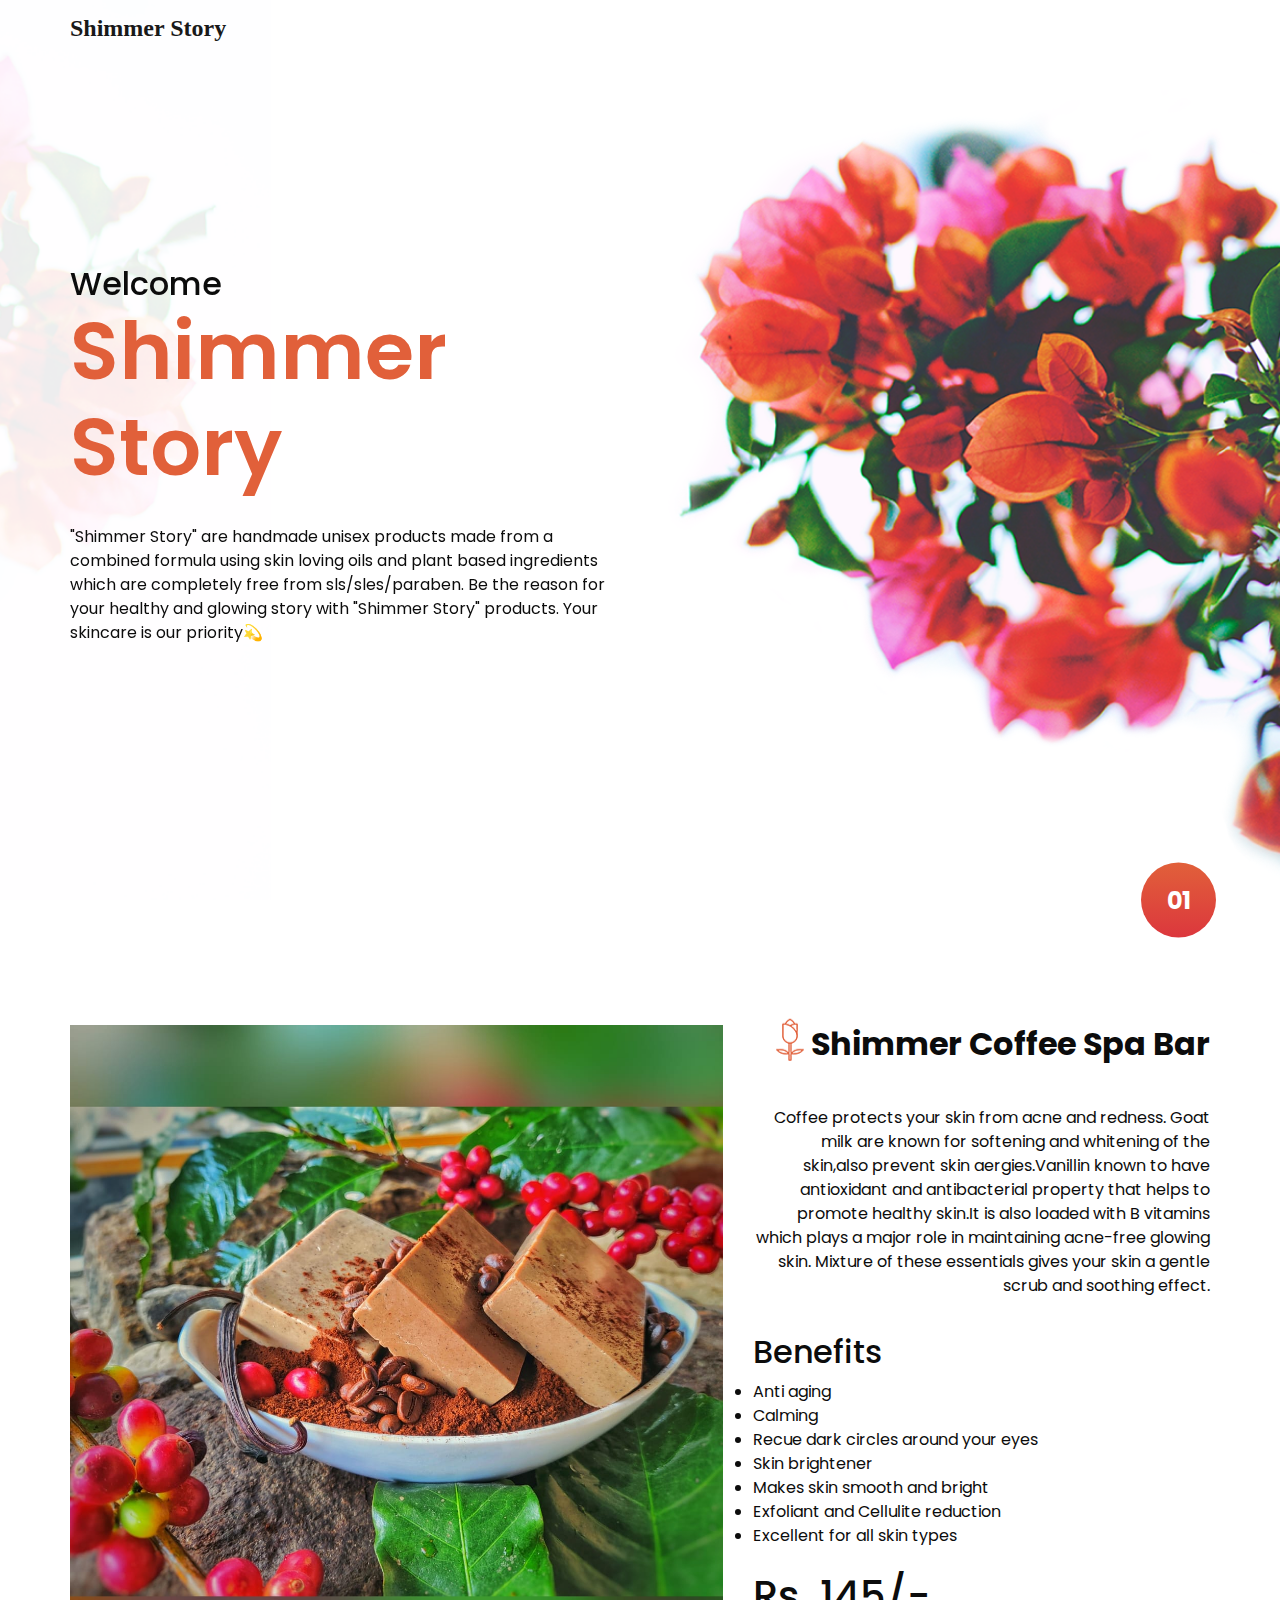
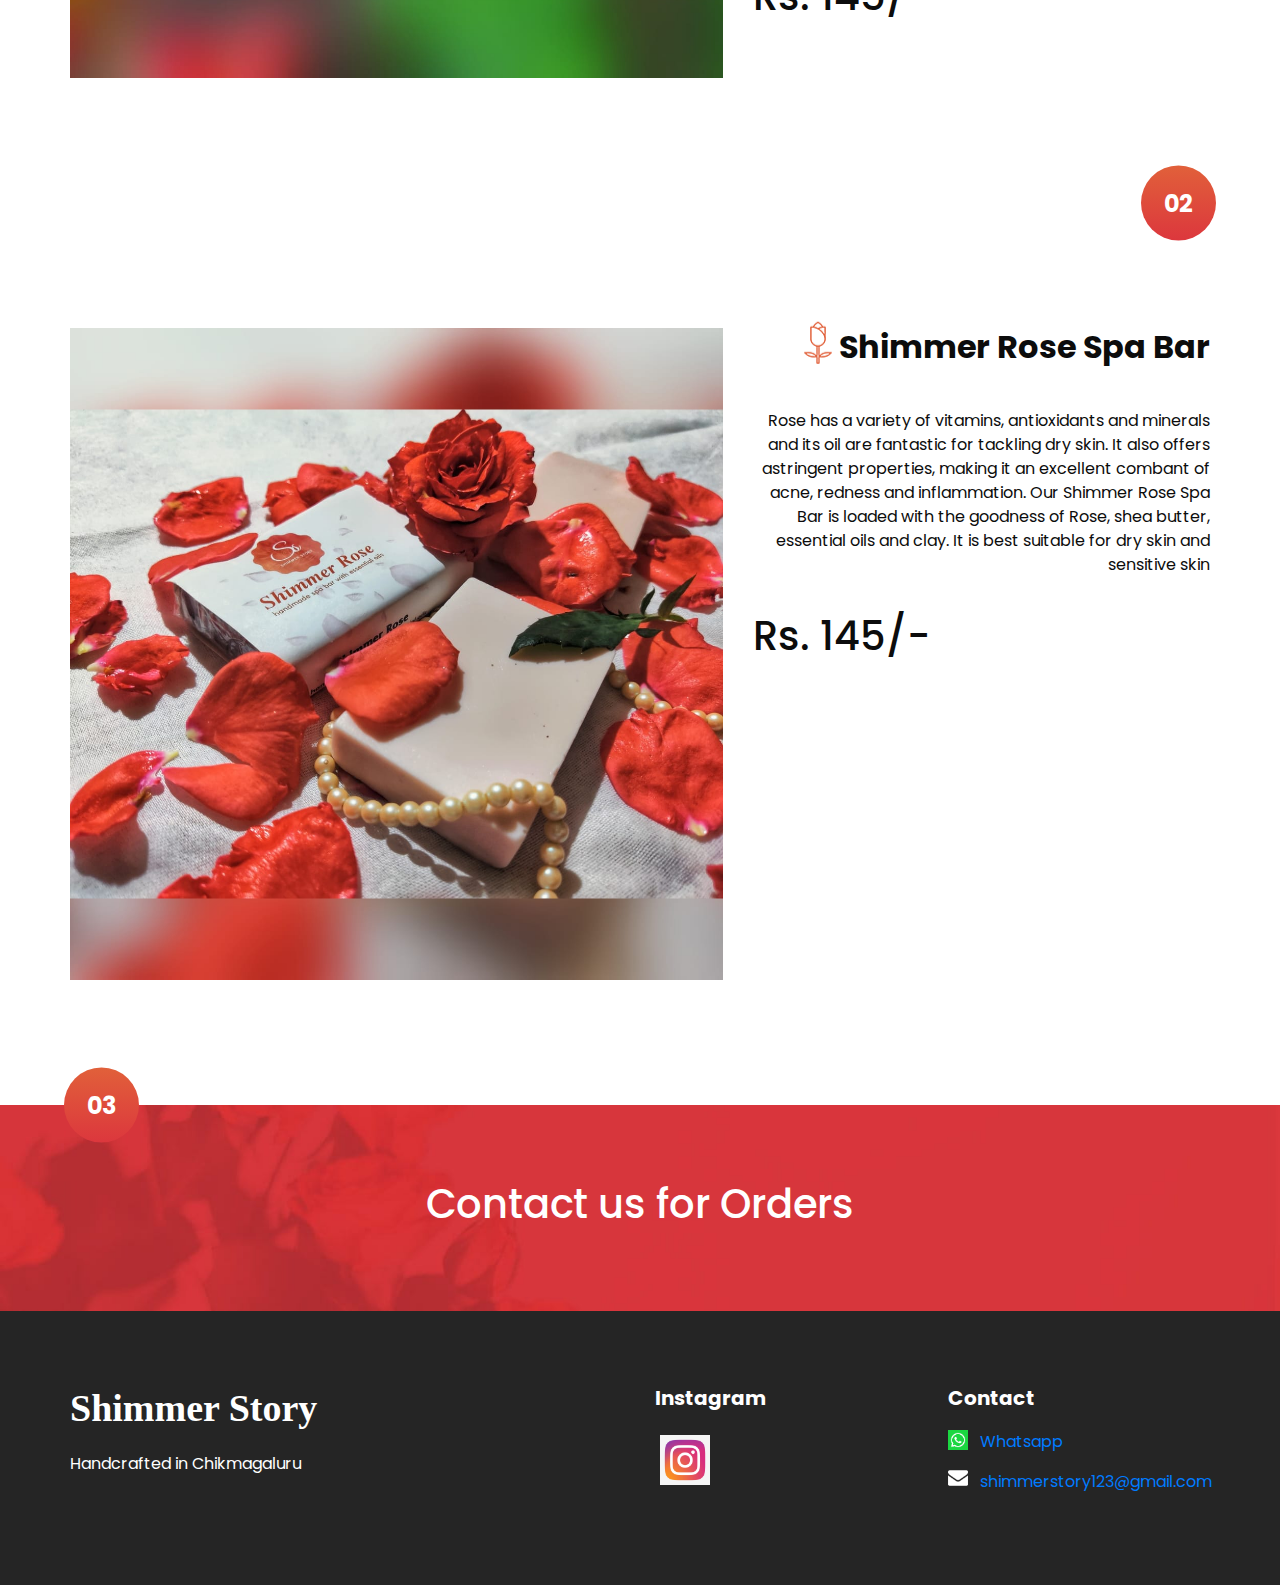
<file: index.html>
<!DOCTYPE html>
<html>

<head>
  <!-- Basic -->
  <meta charset="utf-8" />
  <meta http-equiv="X-UA-Compatible" content="IE=edge" />
  <!-- Mobile Metas -->
  <meta name="viewport" content="width=device-width, initial-scale=1, shrink-to-fit=no" />
  <!-- Site Metas -->
  <meta name="keywords" content="" />
  <meta name="description" content="" />
  <meta name="author" content="" />

  <title>Shimmer Story</title>
  <link rel="shortcut icon" type="image/x-icon" href="images/shimmerlogo.jpeg">

  <!-- slider stylesheet -->
  <link rel="stylesheet" type="text/css"
    href="https://cdnjs.cloudflare.com/ajax/libs/OwlCarousel2/2.1.3/assets/owl.carousel.min.css" />

  <!-- bootstrap core css -->
  <link rel="stylesheet" type="text/css" href="css/bootstrap.css" />

  <!-- fonts style -->
  <link href="https://fonts.googleapis.com/css?family=Baloo+Chettan|Poppins:400,600,700&display=swap" rel="stylesheet">
  <!-- Custom styles for this template -->
  <link href="css/style.css" rel="stylesheet" />
  <!-- responsive style -->
  <link href="css/responsive.css" rel="stylesheet" />
</head>

<body>

  <div class="hero_area">
    <!-- header section strats -->
    <header class="header_section">
      <div class="container">
        <nav class="navbar navbar-expand-lg custom_nav-container ">
          <a class="navbar-brand" href="index.html">
            <span>
              Shimmer Story
            </span>
          </a>
        </nav>
      </div>
    </header>
    <!-- end header section -->
    <!-- slider section -->
    <section class=" slider_section position-relative">
      <div class="slider_number-container ">
        <div class="number-box">
          <span>
            01
          </span>
          <hr>
          <span>
            02
          </span>
        </div>
      </div>
      <div class="container">
        <div class="row">
          <div id="carouselExampleIndicators" class="carousel slide" data-ride="carousel">
            <div class="carousel-inner">
              <div class="carousel-item active">
                <div class="col-lg-6 col-md-8">
                  <div class="detail_box">
                    <h2>
                      Welcome
                    </h2>
                    <h1>
                      Shimmer Story
                    </h1>
                    <p>
                      "Shimmer Story" are handmade unisex products made from a combined formula using skin loving oils
                      and plant based ingredients which are completely free from sls/sles/paraben.
                      Be the reason for your healthy and glowing story with "Shimmer Story" products.
                      Your skincare is our priority💫
                    </p>

                  </div>
                </div>
              </div>
            </div>
          </div>
        </div>

    </section>
    <!-- end slider section -->
  </div>

  <!-- about section -->
  <section class="about_section ">
    <div class="section_number">
      01
    </div>
    <div class="container">
      <div class="row">
        <div class="col-md-6 col-xl-7">
          <div class="img-box">
            <img src="images/coffeebar.jpeg" />
          </div>
        </div>
        <div class="col-md-5 col-xl-5">
          <div class="detail_box">
            <div class="heading_container justify-content-end">
              <h2>
                Shimmer Coffee Spa Bar
              </h2>
            </div>
            <p>
              Coffee protects your skin from acne and redness. Goat milk are known for softening and whitening of the
              skin,also prevent skin aergies.Vanillin known to have antioxidant and antibacterial property that helps to
              promote healthy skin.It is also loaded with B vitamins which plays a major role in maintaining acne-free
              glowing skin.
              Mixture of these essentials gives your skin a gentle scrub and soothing effect.
              <br>
            </p>

          </div>
          <h2>Benefits</h2>
          <li>Anti aging </li>
          <li>Calming</li>
          <li>Recue dark circles around your eyes</li>
          <li>Skin brightener </li>
          <li>Makes skin smooth and bright </li>
          <li>Exfoliant and Cellulite reduction </li>
          <li>Excellent for all skin types</li><br>
          <h1>Rs. 145/-</h1>

        </div>


      </div>
    </div>
  </section>
  <section class="about_section ">
    <div class="section_number">
      02
    </div>
    <div class="container">
      <div class="row">
        <div class="col-md-6 col-xl-7">
          <div class="img-box">
            <img src="images/rosesoap.jpeg" />
          </div>
        </div>
        <div class="col-md-5 col-xl-5">
          <div class="detail_box">
            <div class="heading_container justify-content-end">
              <h2>
                Shimmer Rose Spa Bar
              </h2>
            </div>
            <p>
              Rose has a variety of vitamins, antioxidants and minerals and its oil are fantastic for tackling dry skin.
              It also offers astringent properties, making it an excellent combant of acne, redness and inflammation.
              Our Shimmer Rose Spa Bar is loaded with the goodness of Rose, shea butter, essential oils and clay.
              It is best suitable for dry skin and sensitive skin
            </p>
          </div>
          <h1>Rs. 145/-</h1>


      </div>
    </div>
  </section>
  <!-- end about section -->

  <!-- why section -->
  <section class="why_section layout_padding">
    <div class="section_number">
      03
    </div>
    <div class="container">
      <div class="row">
        <div class="col-12">
          <h1>
            Contact us for Orders
          </h1>


        </div>
      </div>
    </div>
  </section>

  <!-- end why section -->



  <!-- info section -->
  <section class="info_section layout_padding">
    <div class="container">
      <div class="row">
        <div class="col-md-3">
          <div class="info_logo">
            <h5>
              Shimmer Story
            </h5>
            <p>
              Handcrafted in Chikmagaluru
            </p>
          </div>
        </div>
        <div class="col-md-3">
          <!-- <div class="info_links pl-lg-5">
            <h5>
              Useful Link
            </h5>
            <ul>
              <li class="active">
                <a href="index.html">
                  Home
                </a>
              </li>
              <li>
                <a href="about.html">
                  About
                </a>
              </li>
              <li>
                <a href="gallery.html">
                  Gallery
                </a>
              </li>
              <li>
                <a href="contact.html">
                  Contact Us
                </a>
              </li>
            </ul>
          </div> -->
        </div>
        <div class="col-md-3">
          <div class="info_insta">
            <h5>
              Instagram
            </h5>
            <div class="insta_container">
              <div>
                <a href="https://instagram.com/shimmer.story">
                  <div class="insta-box b-1">
                    <img src="images/instaicon.png" alt="">
                  </div>
                </a>

              </div>
            </div>
          </div>
        </div>
        <div class="col-md-3">
          <div class="info_contact">
            <h5>
              Contact
            </h5>
            <div>
              <img src="images/whatsappicon.png" alt="">
              <p>
                <a
                  href="https://wa.me/919449715856?text=Hi,%20I'm%20interested%20in%20Shimmer%20Story%20Products">Whatsapp</a>
                <a href="https://api.whatsapp.com/send?phone=919449715856&text=Hi There"></a>

              </p>
            </div>
            <div>
              <img src="images/envelope-white.png" alt="">
              <p>
                <a href="mailto:shimmerstory123@gmail.com">shimmerstory123@gmail.com</a>
              </p>
            </div>
          </div>
        </div>
      </div>
    </div>
  </section>

  <!-- end info_section -->

  <!-- footer section -->
  <!-- <footer class="container-fluid footer_section">
    <p>
      &copy; <span id="displayYear"></span> All Rights Reserved By
      <a href="https://html.design/">Free Html Templates</a>
    </p>
  </footer> -->
  <!-- footer section -->

  <!-- <script type="text/javascript" src="js/jquery-3.4.1.min.js"></script> -->
  <script type="text/javascript" src="js/bootstrap.js"></script>
  <script type="text/javascript" src="js/custom.js"></script>

</body>

</html>
</file>
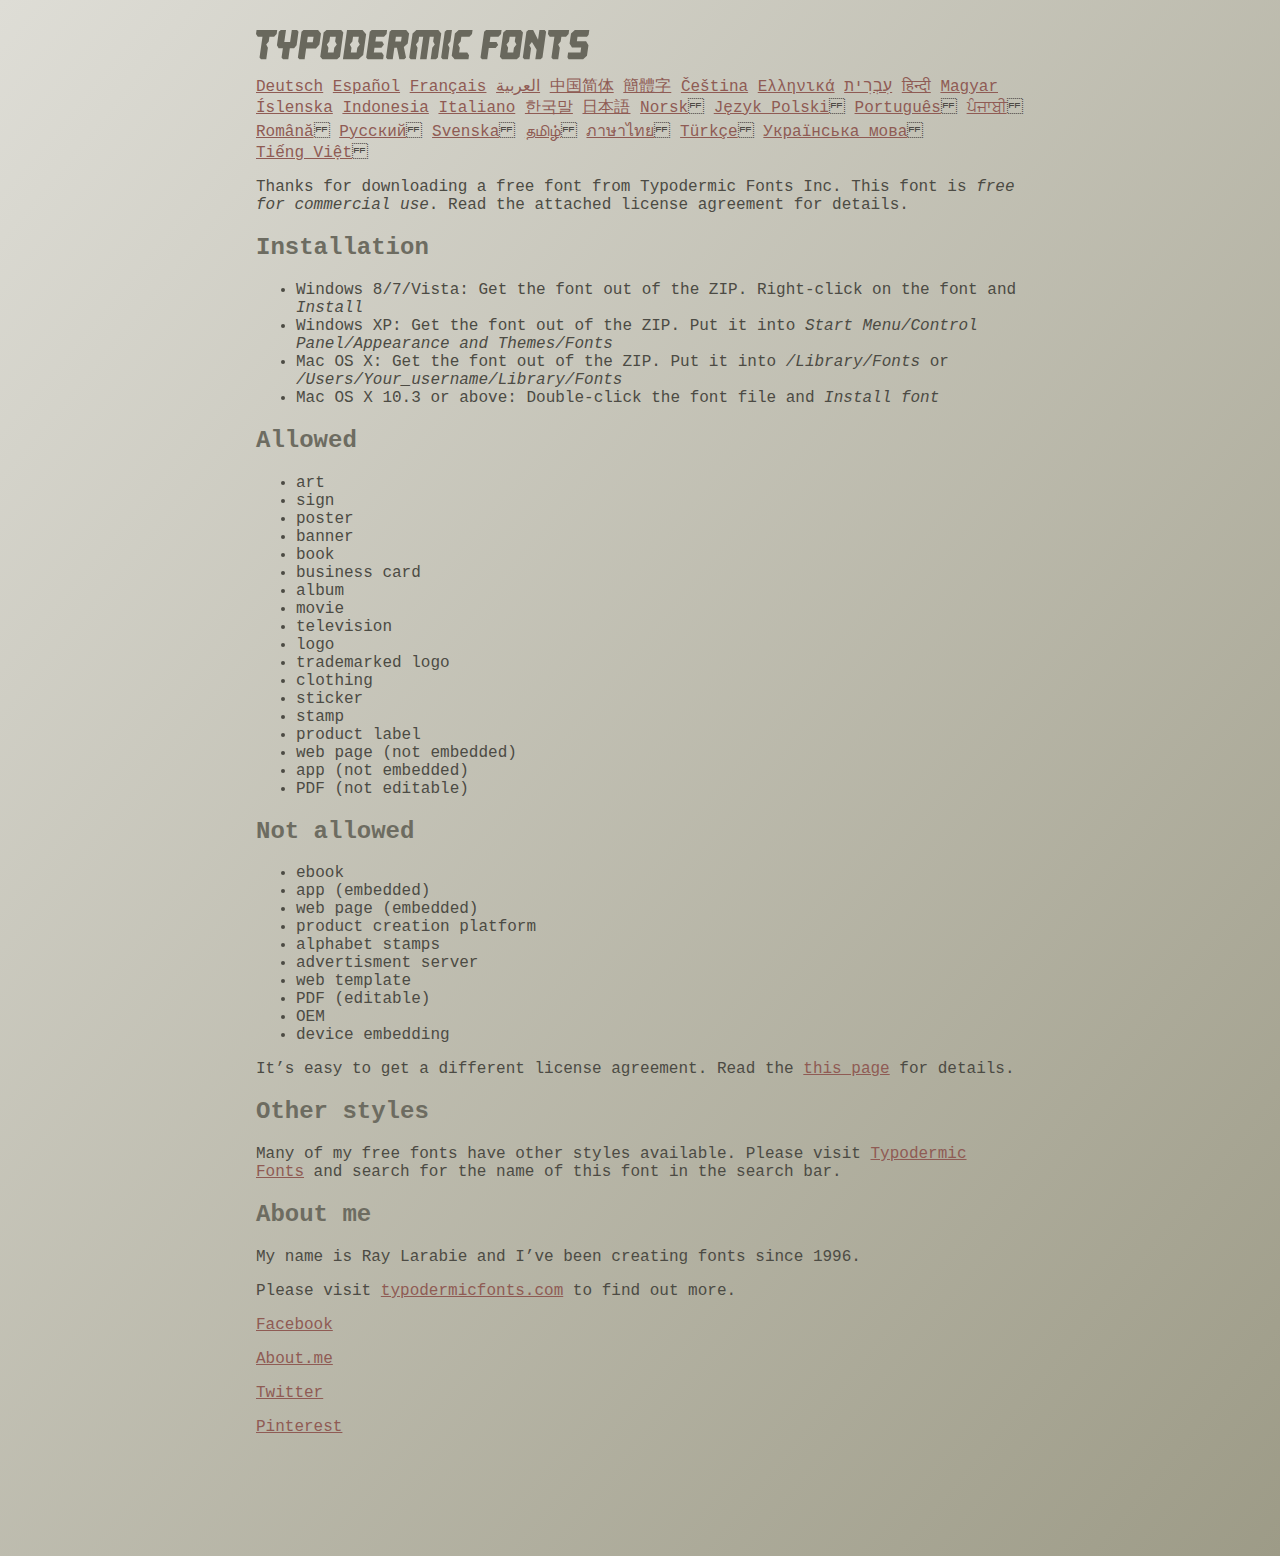
<file: fonts/ethnocentric/read-this.html>
<head>
<meta http-equiv="Content-Type" content="text/html; charset=utf-8">
<title>Typodermic Fonts Inc. Freeware Font instructions 2014</title>
<style type="text/css">
body {
	margin:30px 20% 120px 20%;
	padding:0px;
	font-family:Consolas, Courier, sans-serif;
	color:#4c4b44;
	background-color:#c2c1b3;

/* IE10 Consumer Preview */ 
background-image: -ms-linear-gradient(top left, #DEDDD6 0%, #9D9B87 100%);

/* Mozilla Firefox */ 
background-image: -moz-linear-gradient(top left, #DEDDD6 0%, #9D9B87 100%);

/* Opera */ 
background-image: -o-linear-gradient(top left, #DEDDD6 0%, #9D9B87 100%);

/* Webkit (Safari/Chrome 10) */ 
background-image: -webkit-gradient(linear, left top, right bottom, color-stop(0, #DEDDD6), color-stop(1, #9D9B87));

/* Webkit (Chrome 11+) */ 
background-image: -webkit-linear-gradient(top left, #DEDDD6 0%, #9D9B87 100%);

/* W3C Markup, IE10 Release Preview */ 
background-image: linear-gradient(to bottom right, #DEDDD6 0%, #9D9B87 100%);

	}
h2 {color:#6d6c61;}
a {color:#8f5b54;}
a:hover {color:#ffffff; background-color:#9a998c;}
</style>
</head>

<body>

<svg width="350px" height="30px">
	<path fill="#69685D" d="M0,4.006L0.554,0h20.674l-0.553,4.006l-2.559,2.772h-4.688l-0.682,4.816l-2.515,3.026l1.663,3.07
		l-1.62,11.594H4.987l-1.448-1.79l2.94-20.716H1.791L0,4.006z"/>
	<path fill="#69685D" d="M35.8,0h5.285l1.408,1.791l-1.876,13.343l-2.515,3.111h-4.264l-1.534,11.04h-5.286l-1.449-1.79l1.322-9.25
		h-4.263l-1.705-3.111l1.875-13.343L24.76,0h5.242l-1.706,12.064h5.799L35.8,0z"/>
	<path fill="#69685D" d="M62.09,0l2.899,3.453L63.412,14.58l-3.496,3.962h-9.805l-1.491,10.742h-5.244l-1.493-1.79l3.625-25.704
		L47.469,0H62.09z M50.965,12.362h5.797l0.81-5.583h-5.799L50.965,12.362z"/>
	<path fill="#69685D" d="M64.256,26.642l3.367-24.041L70.523,0h14.664l2.132,2.601l-3.368,24.041l-2.856,2.643H66.431L64.256,26.642
		z M73.335,11.595l-2.514,3.026l1.663,3.07l-0.683,4.816H77.6l0.68-4.816l2.516-3.07l-1.663-3.026l0.681-4.816h-5.796L73.335,11.595
		z"/>
	<path fill="#69685D" d="M86.926,29.285L91.017,0h15.518l3.581,4.307l-2.899,20.673l-4.774,4.305H86.926z M96.345,11.595
		l-2.515,3.026l1.664,3.07l-0.683,4.816h5.798l0.681-4.816l2.516-3.07l-1.663-3.026l0.681-4.816h-5.796L96.345,11.595z"/>
	<path fill="#69685D" d="M127.114,29.285h-15.473l-1.492-1.79l3.624-25.704L115.731,0h15.389l-0.554,4.006l-2.557,2.772h-7.971
		l-0.684,4.816h6.906l1.662,3.026l-2.515,3.111h-6.905l-0.683,4.775h8.057l1.791,2.771L127.114,29.285z"/>
	<path fill="#69685D" d="M150.21,0l2.898,3.453l-1.405,9.977l-3.881,3.452l2.217,10.613l-1.748,1.79h-4.944l-2.387-11.553h-2.6
		l-1.622,11.553h-5.241l-1.493-1.79l3.624-25.704L135.588,0H150.21z M145.691,6.779h-5.796l-0.683,4.816h5.799L145.691,6.779z"/>
	<path fill="#69685D" d="M159.92,29.285h-5.242l-1.492-1.79l3.41-24.042L160.432,0h21.911l2.897,3.453l-3.409,24.042l-1.876,1.79
		h-5.284l1.617-11.594l2.517-3.07l-1.662-3.026l0.681-4.816h-4.092l-3.154,22.506h-6.522l3.155-22.506h-4.134l-0.683,4.816
		l-2.515,3.026l1.663,3.07L159.92,29.285z"/>
	<path fill="#69685D" d="M191.879,29.285h-5.244l-1.492-1.79l3.624-25.704L190.728,0h5.242l-1.619,11.595l-2.516,3.026l1.663,3.07
		L191.879,29.285z"/>
	<path fill="#69685D" d="M213.018,25.279l-0.554,4.006h-13.854l-2.899-3.494l3.156-22.338L202.702,0h13.854l-0.555,4.006
		l-2.558,2.772h-8.1l-0.683,4.816l-2.515,3.026l1.663,3.07l-0.683,4.816h8.1L213.018,25.279z"/>
	<path fill="#69685D" d="M226.007,29.285l-1.492-1.79l3.624-25.704L230.1,0h15.473l-0.554,4.006l-2.557,2.772h-8.058l-0.724,5.115
		h6.818l1.664,3.07l-2.557,3.11h-6.82l-1.535,11.211H226.007z"/>
	<path fill="#69685D" d="M243.903,26.642l3.368-24.041L250.17,0h14.663l2.131,2.601l-3.367,24.041l-2.855,2.643h-14.664
		L243.903,26.642z M252.983,11.595l-2.516,3.026l1.662,3.07l-0.681,4.816h5.796l0.684-4.816l2.515-3.07l-1.664-3.026l0.684-4.816
		h-5.798L252.983,11.595z"/>
	<path fill="#69685D" d="M280.639,19.822l-4.731-7.758l-2.516,3.069l1.662,3.069l-1.533,11.082h-5.244l-1.493-1.79l3.626-25.704
		L272.37,0h4.773l4.902,9.677L283.41,0h5.285l1.407,1.791l-3.623,25.704l-1.877,1.79h-5.285L280.639,19.822z"/>
	<path fill="#69685D" d="M291.926,4.006L292.48,0h20.674l-0.554,4.006l-2.557,2.772h-4.691l-0.681,4.816l-2.516,3.026l1.664,3.07
		l-1.621,11.594h-5.285l-1.451-1.79l2.942-20.716h-4.689L291.926,4.006z"/>
	<path fill="#69685D" d="M325.168,17.478h-9.209l-2.387-3.923l1.45-10.102L318.857,0h14.452l-0.682,4.86l-1.621,1.918h-9.506
		l-0.64,4.561h9.208l2.388,3.878l-1.493,10.572l-3.836,3.494h-14.579l-1.107-1.917l0.682-4.86h12.362L325.168,17.478z"/>
</svg>

<br>

<p translate="no">

<a href="http://translate.google.com/translate?hl=en&sl=en&tl=de&u=http://typodermicfonts.com/wp-content/uploads/2014/02/read-this.html&sandbox=0&usg=ALkJrhivq6___mill12Uw6fPvMWyJxstkw">Deutsch</a>

<a href="http://translate.google.com/translate?hl=en&sl=en&tl=es&u=http://typodermicfonts.com/wp-content/uploads/2014/02/read-this.html&sandbox=0&usg=ALkJrhjAt3cpinDeMTX6Ro8UcZFqaE8K5Q">Español</a>

<a href="http://translate.google.com/translate?hl=en&sl=en&tl=fr&u=http://typodermicfonts.com/wp-content/uploads/2014/02/read-this.html&sandbox=0&usg=ALkJrhjObLPhFyyhwigF-dBoOZ3eXYdDsw">Français</a>

<a href="http://translate.google.com/translate?hl=en&sl=en&tl=ar&u=http://typodermicfonts.com/wp-content/uploads/2014/02/read-this.html&sandbox=0&usg=ALkJrhg2hs-st3zodt-AjmoeuPHfyJsTEg">العربية</a>

<a href="http://translate.google.com/translate?hl=en&sl=en&tl=zh-CN&u=http://typodermicfonts.com/wp-content/uploads/2014/02/read-this.html&sandbox=0&usg=ALkJrhiilVnjG1Ks0DN7UyRqbKExhxAT-Q">中国简体</a>

<a href="http://translate.google.com/translate?hl=en&sl=en&tl=zh-TW&u=http://typodermicfonts.com/wp-content/uploads/2014/02/read-this.html&sandbox=0&usg=ALkJrhiSCPRAYToARlHI4kxIK9eCIFKQhw">簡體字</a>

<a href="http://translate.google.com/translate?hl=en&sl=en&tl=cs&u=http://typodermicfonts.com/wp-content/uploads/2014/02/read-this.html&sandbox=0&usg=ALkJrhj3z2HOOmCXLT-ApYW2SCeBvTGvTA">Čeština</a>

<a href="http://translate.google.com/translate?hl=en&sl=en&tl=el&u=http://typodermicfonts.com/wp-content/uploads/2014/02/read-this.html&sandbox=0&usg=ALkJrhhoORG-43TvZ2NVrll3T0oyOZE0VA">Ελληνικά</a>

<a href="http://translate.google.com/translate?hl=en&sl=en&tl=iw&u=http://typodermicfonts.com/wp-content/uploads/2014/02/read-this.html&sandbox=0&usg=ALkJrhiP4kLXdDxVNuV6-9tHJ8Tbt-1xKw">עִבְרִית</a>

<a href="http://translate.google.com/translate?hl=en&sl=en&tl=hi&u=http://typodermicfonts.com/wp-content/uploads/2014/02/read-this.html&sandbox=0&usg=ALkJrhhJmUufReWrMTSaGKPPOqV7q5jpGQ">हिन्दी</a>

<a href="http://translate.google.com/translate?hl=en&sl=en&tl=hu&u=http://typodermicfonts.com/wp-content/uploads/2014/02/read-this.html&sandbox=0&usg=ALkJrhgfcL_UwP3jkr6Vvq35rkhETFuTug">Magyar</a>

<a href="http://translate.google.com/translate?hl=en&sl=en&tl=is&u=http://typodermicfonts.com/wp-content/uploads/2014/02/read-this.html&sandbox=0&usg=ALkJrhjpK9lELyRP50Vv3RNgqCJDb6d-GQ">Íslenska</a>

<a href="http://translate.google.com/translate?hl=en&sl=en&tl=id&u=http://typodermicfonts.com/wp-content/uploads/2014/02/read-this.html&sandbox=0&usg=ALkJrhiExV3gmyXBUVqcwNiGiUWQSRrgIQ">Indonesia</a>

<a href="http://translate.google.com/translate?hl=en&sl=en&tl=it&u=http://typodermicfonts.com/wp-content/uploads/2014/02/read-this.html&sandbox=0&usg=ALkJrhgMr2_uulaLYRSFz8C34rtcbN6XEg">Italiano</a>

<a href="http://translate.google.com/translate?hl=en&sl=en&tl=ko&u=http://typodermicfonts.com/wp-content/uploads/2014/02/read-this.html&sandbox=0&usg=ALkJrhhl_nNXiOMIiBERq879UXH1XYfZGw">한국말</a>

<a href="http://translate.google.com/translate?hl=en&ie=UTF8&prev=_t&sl=en&tl=ja&u=http://typodermicfonts.com/wp-content/uploads/2014/02/read-this.html&sandbox=0&usg=ALkJrhi2FvSFgSUub72-Sq2moIRAosCiLA">日本語</a>

<a href="http://translate.google.com/translate?hl=en&sl=en&tl=no&u=http://typodermicfonts.com/wp-content/uploads/2014/02/read-this.html&sandbox=0&usg=ALkJrhhnf9AGd5hfxwA04e1w-tfYPha1ww">Norsk</a>
<a href="http://translate.google.com/translate?hl=en&sl=en&tl=pl&u=http://typodermicfonts.com/wp-content/uploads/2014/02/read-this.html&sandbox=0&usg=ALkJrhjZTe5eJRrZffLe0zgqEHPrMb8pOQ">Język&nbsp;Polski</a>
<a href="http://translate.google.com/translate?hl=en&sl=en&tl=pt-BR&u=http://typodermicfonts.com/wp-content/uploads/2014/02/read-this.html&sandbox=0&usg=ALkJrhg-zp3i6AcZCv02ONjZ5YvkcCFDBw">Português</a>
<a href="http://translate.google.com/translate?hl=en&sl=en&tl=pa&u=http://typodermicfonts.com/wp-content/uploads/2014/02/read-this.html&sandbox=0&usg=ALkJrhhPEMoYvW59_DJT7y6fxgG2IMh23A">ਪੰਜਾਬੀ</a>
<a href="http://translate.google.com/translate?hl=en&sl=en&tl=ro&u=http://typodermicfonts.com/wp-content/uploads/2014/02/read-this.html&sandbox=0&usg=ALkJrhgD0R8zxuQQh-YmFpQTJdvjhAYm2A">Română</a>
<a href="http://translate.google.com/translate?hl=en&sl=en&tl=ru&u=http://typodermicfonts.com/wp-content/uploads/2014/02/read-this.html&sandbox=0&usg=ALkJrhgI6c7Pd-FCcipT4xc2NPTefj5JJg">Русский</a>
<a href="http://translate.google.com/translate?hl=en&sl=en&tl=sv&u=http://typodermicfonts.com/wp-content/uploads/2014/02/read-this.html&sandbox=0&usg=ALkJrhhA8gW_-rjCbZQ5TK46zFMB3_StEQ">Svenska</a>
<a href="http://translate.google.com/translate?hl=en&sl=en&tl=ta&u=http://typodermicfonts.com/wp-content/uploads/2014/02/read-this.html&sandbox=0&usg=ALkJrhiwxxCEPzu3pHBXP-fbTZaOzYqe3g">தமிழ்</a>
<a href="http://translate.google.com/translate?hl=en&sl=en&tl=th&u=http://typodermicfonts.com/wp-content/uploads/2014/02/read-this.html&sandbox=0&usg=ALkJrhjP1N1DRUB1M81k5mi5KnRtt5C2-Q">ภาษาไทย</a>
<a href="http://translate.google.com/translate?hl=en&sl=en&tl=tr&u=http://typodermicfonts.com/wp-content/uploads/2014/02/read-this.html&sandbox=0&usg=ALkJrhiTYbD039OWznCcGyQnMy89_v-1gA">Türkçe</a>
<a href="http://translate.google.com/translate?hl=en&sl=en&tl=uk&u=http%3A%2F%2Ftypodermicfonts.com%2Fwp-content%2Fuploads%2F2014%2F02%2Fread-this.html">Українська&nbsp;мова</a>
<a href="http://translate.google.com/translate?hl=en&sl=en&tl=vi&u=http://typodermicfonts.com/wp-content/uploads/2014/02/read-this.html&sandbox=0&usg=ALkJrhirTQPOLCZognLpxOvJQT_158y07A">Tiếng&nbsp;Việt</a>
</p>


<p>Thanks for downloading a free font from <span translate="no">Typodermic Fonts Inc.</span> This font is <em>free for commercial use</em>. Read the attached license agreement for details.</p>


<h2>Installation</h2>

<ul>
<li>Windows 8/7/Vista: Get the font out of the ZIP. Right-click on the font and <em>Install</em>
<li>Windows XP: Get the font out of the ZIP. Put it into <cite translate="no">Start Menu/Control Panel/Appearance and Themes/Fonts</cite>
<li>Mac OS X: Get the font out of the ZIP. Put it into <cite translate="no">/Library/Fonts</cite> or <cite translate="no">/Users/Your_username/Library/Fonts</cite>
<li>Mac OS X 10.3 or above: Double-click the font file and <em>Install font</em>
</ul>


<h2>Allowed</h2>

<ul>
<li>art
<li>sign
<li>poster
<li>banner
<li>book
<li>business card
<li>album
<li>movie
<li>television
<li>logo
<li>trademarked logo
<li>clothing
<li>sticker
<li>stamp
<li>product label
<li>web page (not embedded)
<li>app (not embedded)
<li>PDF (not editable)
</ul>

<h2>Not allowed</h2>

<ul>
<li>ebook
<li>app (embedded)
<li>web page (embedded)
<li>product creation platform
<li>alphabet stamps
<li>advertisment server
<li>web template
<li>PDF (editable)
<li>OEM
<li>device embedding
</ul>

<p>It&rsquo;s easy to get a different license agreement. Read the <a href="http://typodermicfonts.com/custom/">this page</a> for details.</p>

<h2>Other styles</h2>

<p>Many of my free fonts have other styles available. Please visit <a href="http://typodermicfonts.com">Typodermic Fonts</a> and search for the name of this font in the search bar.</p>


<h2>About me</h2>

<p>My name is <span translate="no">Ray Larabie</span> and I&rsquo;ve been creating fonts since 1996.</p>

<p>Please visit <a href="http://typodermicfonts.com">typodermicfonts.com</a> to find out more.</p>

<p translate="no"><a href="https://www.facebook.com/pages/Typodermic-Fonts/7153899975">Facebook</a></p>
<p translate="no"><a href="http://about.me/raylarabie/#">About.me</a></p>
<p translate="no"><p><a href="https://twitter.com/typodermic">Twitter</a></p>
<p translate="no"><p><a href="http://www.pinterest.com/plywood747/">Pinterest</a></p>

</body>
</file>
<file: css/style.css>
html {
  overflow-x: hidden;
}

body {
  font-family: "Poppins", sans-serif;
  color: #0c0c0c;
  background-color: #ffffff;
  overflow-x: hidden;
}

.layout_padding {
  padding: 75px 0;
}

.layout_padding2 {
  padding: 45px 0;
}

.layout_padding2-top {
  padding-top: 45px;
}

.layout_padding2-bottom {
  padding-bottom: 45px;
}

.layout_padding-top {
  padding-top: 75px;
}

.layout_padding-bottom {
  padding-bottom: 75px;
}

.heading_container {
  display: -webkit-box;
  display: -ms-flexbox;
  display: flex;
}

.heading_container h2 {
  position: relative;
  font-weight: bold;
}

.heading_container h2::before {
  content: url(../images/tulip.png);
  position: absolute;
  top: 50%;
  left: -35px;
  -webkit-transform: translateY(-50%);
          transform: translateY(-50%);
}

/*header section*/
.hero_area {
  min-height: 100vh;
  display: -webkit-box;
  display: -ms-flexbox;
  display: flex;
  -webkit-box-orient: vertical;
  -webkit-box-direction: normal;
      -ms-flex-direction: column;
          flex-direction: column;
  position: relative;
  background-image: url(../images/hero.png);
  background-size: cover;
  background-position: top right;
}

.sub_page .hero_area {
  min-height: auto;
}

.hero_area.sub_pages {
  height: auto;
}

.header_section .container-fluid {
  padding-right: 25px;
  padding-left: 25px;
}

.header_section .nav_container {
  margin: 0 auto;
}

.custom_nav-container.navbar-expand-lg .navbar-nav .nav-link {
  padding: 10px 30px;
  color: #434242;
  text-align: center;
}

.custom_nav-container.navbar-expand-lg .navbar-nav .nav-item.active .nav-link {
  position: relative;
}

.custom_nav-container.navbar-expand-lg .navbar-nav .nav-item.active .nav-link::after {
  content: "";
  position: absolute;
  width: 75px;
  left: 50%;
  height: 2.5px;
  background-color: #f98169;
  bottom: 8px;
  margin: 0 auto;
  display: block;
  -webkit-transform: translateX(-50%);
          transform: translateX(-50%);
}

a,
a:hover,
a:focus {
  text-decoration: none;
}

a:hover,
a:focus {
  color: initial;
}

.btn,
.btn:focus {
  outline: none !important;
  -webkit-box-shadow: none;
          box-shadow: none;
}

.custom_nav-container .nav_search-btn {
  background-image: url(../images/search-icon.png);
  background-size: 22px;
  background-repeat: no-repeat;
  background-position-y: 7px;
  width: 35px;
  height: 35px;
  padding: 0;
  border: none;
}

.navbar-brand span {
  font-family: 'Baloo Chettan', cursive;
  font-size: 24px;
  font-weight: 700;
  color: #191919;
  margin-top: 5px;
}

.custom_nav-container {
  z-index: 99999;
  padding: 5px 0;
}

.custom_nav-container .navbar-toggler {
  outline: none;
}

.custom_nav-container .navbar-toggler .navbar-toggler-icon {
  background-image: url(../images/menu.png);
  background-size: 45px;
}

.quote_btn-container {
  display: -webkit-box;
  display: -ms-flexbox;
  display: flex;
  -webkit-box-align: center;
      -ms-flex-align: center;
          align-items: center;
}

.quote_btn-container a {
  color: #050505;
}

.quote_btn-container a img {
  width: 15px;
  margin: 0 25px;
}

/*end header section*/
/* slider section */
.slider_section {
  -webkit-box-flex: 1;
      -ms-flex: 1;
          flex: 1;
  display: -webkit-box;
  display: -ms-flexbox;
  display: flex;
  -webkit-box-align: center;
      -ms-flex-align: center;
          align-items: center;
  position: relative;
  padding: 45px 0 75px 0;
}

.slider_section .slider_number-container {
  position: absolute;
  top: 45%;
  -webkit-transform: translateY(-50%);
          transform: translateY(-50%);
  left: 4%;
}

.slider_section .slider_number-container .number-box {
  display: -webkit-box;
  display: -ms-flexbox;
  display: flex;
  -webkit-box-orient: vertical;
  -webkit-box-direction: normal;
      -ms-flex-direction: column;
          flex-direction: column;
  -webkit-box-pack: center;
      -ms-flex-pack: center;
          justify-content: center;
  -webkit-box-align: center;
      -ms-flex-align: center;
          align-items: center;
  color: #0b0a0b;
}

.slider_section .slider_number-container .number-box hr {
  border: none;
  width: 2px;
  height: 320px;
  background-color: #bcbcc0;
}

.slider_section .detail_box h2 {
  margin-bottom: 0;
}

.slider_section .detail_box h1 {
  font-weight: 600;
  color: #e1603a;
  font-size: 5rem;
  margin-bottom: 30px;
}

.slider_section .detail_box a {
  display: inline-block;
  padding: 8px 85px;
  background-color: #0d0806;
  border: 1px solid #0d0806;
  color: #ffffff;
  border-radius: 25px;
  margin: 35px 0;
}

.slider_section .detail_box a:hover {
  background-color: transparent;
  color: #0d0806;
}

.slider_section .carousel_btn-container {
  width: 100px;
  position: absolute;
  bottom: -20%;
  display: -webkit-box;
  display: -ms-flexbox;
  display: flex;
  -webkit-box-pack: justify;
      -ms-flex-pack: justify;
          justify-content: space-between;
  left: 2%;
  z-index: 999;
}

.slider_section .carousel_btn-container .carousel-control-prev,
.slider_section .carousel_btn-container .carousel-control-next {
  position: relative;
  width: 45px;
  height: 45px;
  border: none;
  border-radius: 100%;
  opacity: 1;
  background-repeat: no-repeat;
  background-size: 12px;
  background-position: center;
  background-color: #e1603a;
  -webkit-transform: translateY(-50%);
          transform: translateY(-50%);
  -webkit-box-shadow: 2px 0px 23px -4px rgba(0, 0, 0, 0.32);
  box-shadow: 2px 0px 23px -4px rgba(0, 0, 0, 0.32);
}

.slider_section .carousel_btn-container .carousel-control-prev:hover,
.slider_section .carousel_btn-container .carousel-control-next:hover {
  background-color: #050505;
}

.slider_section .carousel_btn-container .carousel-control-prev {
  background-image: url(../images/prev.png);
}

.slider_section .carousel_btn-container .carousel-control-next {
  background-image: url(../images/next.png);
}

.about_section {
  padding: 125px 0;
  position: relative;
}

.about_section .section_number {
  display: block;
  position: absolute;
  width: 75px;
  height: 75px;
  text-align: center;
  line-height: 75px;
  font-weight: bold;
  font-size: 24px;
  color: #ffffff;
  border-radius: 100%;
  background: -webkit-gradient(linear, left top, left bottom, from(#e1603a), to(#dc373d));
  background: linear-gradient(to bottom, #e1603a, #dc373d);
  right: 5%;
  top: 0;
  -webkit-transform: translateY(-50%);
          transform: translateY(-50%);
}

.about_section .detail_box {
  text-align: right;
}

.about_section .detail_box p {
  margin: 35px 0;
}

.about_section .img-box img {
  width: 100%;
}

.why_section {
  text-align: center;
  color: #ffffff;
  background-image: url(../images/why-bg.jpg);
  background-size: cover;
  position: relative;
}

.why_section .section_number {
  display: block;
  position: absolute;
  width: 75px;
  height: 75px;
  text-align: center;
  line-height: 75px;
  font-weight: bold;
  font-size: 24px;
  color: #ffffff;
  border-radius: 100%;
  background: -webkit-gradient(linear, left top, left bottom, from(#e1603a), to(#dc373d));
  background: linear-gradient(to bottom, #e1603a, #dc373d);
  top: 0;
  left: 5%;
  top: 0;
  -webkit-transform: translateY(-50%);
          transform: translateY(-50%);
}

.why_section h2 {
  font-weight: bold;
}

.why_section p {
  margin: 60px 0;
}

.why_section a {
  display: inline-block;
  padding: 10px 55px;
  background-color: #ffffff;
  border: 1px solid #ffffff;
  color: #e1603a;
  border-radius: 30px;
}

.why_section a:hover {
  background-color: transparent;
  color: #ffffff;
}

.gallery_section {
  position: relative;
}

.gallery_section::before, .gallery_section::after {
  position: absolute;
  content: "";
  width: 125px;
  height: 140px;
  background-image: url(../images/rose.png);
  background-size: cover;
}

.gallery_section::before {
  top: 3%;
  left: 5%;
}

.gallery_section::after {
  bottom: 0;
  right: 5%;
}

.gallery_section .section_number {
  display: block;
  position: absolute;
  width: 75px;
  height: 75px;
  text-align: center;
  line-height: 75px;
  font-weight: bold;
  font-size: 24px;
  color: #ffffff;
  border-radius: 100%;
  background: -webkit-gradient(linear, left top, left bottom, from(#e1603a), to(#dc373d));
  background: linear-gradient(to bottom, #e1603a, #dc373d);
  top: 0;
  right: 5%;
  top: 0;
  -webkit-transform: translateY(-50%);
          transform: translateY(-50%);
}

.gallery_section .img_container {
  display: -webkit-box;
  display: -ms-flexbox;
  display: flex;
  margin-top: 45px;
}

.gallery_section .img_container .img-box {
  margin: 10px;
  display: -webkit-box;
  display: -ms-flexbox;
  display: flex;
  overflow: hidden;
}

.gallery_section .img_container .img-box:hover img {
  -webkit-transform: scale(1.2);
          transform: scale(1.2);
}

.gallery_section .img_container img {
  width: 100%;
  -webkit-transition: all .3s;
  transition: all .3s;
}

.gallery_section .img_container .box-1 {
  display: -webkit-box;
  display: -ms-flexbox;
  display: flex;
  -webkit-box-orient: vertical;
  -webkit-box-direction: normal;
      -ms-flex-direction: column;
          flex-direction: column;
}

.gallery_section .img_container .box-1 .box-1-container {
  display: -webkit-box;
  display: -ms-flexbox;
  display: flex;
}

.gallery_section .img_container .box-1 .b-1 {
  display: -webkit-box;
  display: -ms-flexbox;
  display: flex;
  -webkit-box-orient: vertical;
  -webkit-box-direction: normal;
      -ms-flex-direction: column;
          flex-direction: column;
}

.gallery_section .img_container .box-1 .b-2 {
  display: -webkit-box;
  display: -ms-flexbox;
  display: flex;
  -webkit-box-orient: vertical;
  -webkit-box-direction: normal;
      -ms-flex-direction: column;
          flex-direction: column;
}

.gallery_section .img_container .box-2 {
  display: -webkit-box;
  display: -ms-flexbox;
  display: flex;
  -webkit-box-orient: vertical;
  -webkit-box-direction: normal;
      -ms-flex-direction: column;
          flex-direction: column;
}

.client_section {
  position: relative;
}

.client_section .heading_container {
  position: relative;
}

.client_section .heading_container .section_number {
  display: block;
  position: absolute;
  width: 75px;
  height: 75px;
  text-align: center;
  line-height: 75px;
  font-weight: bold;
  font-size: 24px;
  color: #ffffff;
  border-radius: 100%;
  background: -webkit-gradient(linear, left top, left bottom, from(#e1603a), to(#dc373d));
  background: linear-gradient(to bottom, #e1603a, #dc373d);
  top: 50%;
  left: 0;
  -webkit-transform: translateY(-50%);
          transform: translateY(-50%);
}

.client_section .container .row {
  padding-top: 75px;
}

.client_section .detail_box {
  position: relative;
  padding: 25px 25px 45px;
  border-radius: 100px;
  margin: 45px 0;
  border: 1px solid #ccc;
  color: #050505;
}

.client_section .detail_box:hover {
  color: #ffffff;
  background-color: #dc373d;
  border-color: transparent;
}

.client_section .detail_box .img_box {
  position: absolute;
  width: 115px;
  top: 0;
  -webkit-transform: translateY(-50%);
          transform: translateY(-50%);
}

.client_section .detail_box .img_box img {
  width: 100%;
}

.client_section .detail_box h5 {
  padding-left: 125px;
  text-transform: uppercase;
  margin-bottom: 30px;
  font-size: 18px;
}

.arrange_section {
  padding: 10% 0;
  background-image: url(../images/arrangement.jpg);
  background-repeat: no-repeat;
  background-size: cover;
  background-position: center;
}

.arrange_section .detail_box {
  width: 70%;
  margin: 0 auto;
  padding: 65px 30px;
  text-align: center;
  background-color: rgba(5, 5, 5, 0.6);
  color: #ffffff;
  border: 2px solid #b9b1ad;
}

.arrange_section .detail_box h2 {
  margin-bottom: 45px;
}

.contact_section {
  position: relative;
  background-image: url(../images/flowers.png);
  background-size: cover;
  background-position: center;
}

.contact_section .section_number {
  display: block;
  position: absolute;
  width: 75px;
  height: 75px;
  text-align: center;
  line-height: 75px;
  font-weight: bold;
  font-size: 24px;
  color: #ffffff;
  border-radius: 100%;
  background: -webkit-gradient(linear, left top, left bottom, from(#e1603a), to(#dc373d));
  background: linear-gradient(to bottom, #e1603a, #dc373d);
  top: 0;
  right: 5%;
  -webkit-transform: translateY(-50%);
          transform: translateY(-50%);
}

.contact_section h2 {
  margin-bottom: 65px;
}

.contact_section form {
  padding-right: 35px;
}

.contact_section input {
  width: 100%;
  border: 0;
  height: 50px;
  border-radius: 10px;
  margin-bottom: 25px;
  padding-left: 25px;
  background-color: transparent;
  border: 1px solid #bbbbbb;
  outline: none;
  color: #101010;
}

.contact_section input::-webkit-input-placeholder {
  color: #131313;
}

.contact_section input:-ms-input-placeholder {
  color: #131313;
}

.contact_section input::-ms-input-placeholder {
  color: #131313;
}

.contact_section input::placeholder {
  color: #131313;
}

.contact_section input.message-box {
  height: 120px;
}

.contact_section button {
  padding: 15px 55px;
  outline: none;
  border: none;
  border-radius: 30px;
  border: 1px solid #dc373d;
  color: #fff;
  font-weight: bold;
  margin: 0 auto;
  background-color: #dc373d;
}

.contact_section button:hover {
  color: #dc373d;
  background-color: transparent;
}

.map_section .map_container {
  height: 375px;
  overflow: hidden;
  display: -webkit-box;
  display: -ms-flexbox;
  display: flex;
  -webkit-box-align: stretch;
      -ms-flex-align: stretch;
          align-items: stretch;
  padding: 0;
}

.map_section .map_container .map {
  height: 100%;
  -webkit-box-flex: 1;
      -ms-flex: 1;
          flex: 1;
}

.map_section .map_container .map #googleMap {
  height: 100%;
}

.info_section {
  background-color: #252525;
  color: #ffffff;
}

.info_section h5 {
  margin-bottom: 20px;
  font-weight: 700;
}

.info_section .info_logo h5 {
  font-size: 38px;
  font-family: 'Baloo Chettan', cursive;
}

.info_links ul {
  padding-left: 15px;
}

.info_links ul .active::before {
  background-color: #e1603a;
}

.info_links ul .active a {
  color: #e1603a;
}

.info_links ul li {
  list-style-type: none;
  position: relative;
  margin-bottom: 10px;
}

.info_links ul li::before {
  content: "";
  left: -15px;
  top: 50%;
  position: absolute;
  width: 8px;
  height: 8px;
  border-radius: 100%;
  background-color: #ffffff;
  -webkit-transform: translateY(-50%);
          transform: translateY(-50%);
}

.info_links ul li a {
  color: #ffffff;
}

.info_insta .insta_container > div {
  display: -webkit-box;
  display: -ms-flexbox;
  display: flex;
}

.info_insta .insta_container img {
  width: 100%;
}

.info_insta .insta_container .insta-box {
  margin: 5px;
  display: -webkit-box;
  display: -ms-flexbox;
  display: flex;
  -webkit-box-align: stretch;
      -ms-flex-align: stretch;
          align-items: stretch;
}

.info_insta .insta_container .b-1,
.info_insta .insta_container .b-3 {
  width: 50px;
}

.info_insta .insta_container .b-2,
.info_insta .insta_container .b-4 {
  width: 68px;
}

.info_contact > div {
  display: -webkit-box;
  display: -ms-flexbox;
  display: flex;
  -webkit-box-align: start;
      -ms-flex-align: start;
          align-items: flex-start;
}

.info_contact > div img {
  width: 20px;
  height: auto;
  margin-right: 12px;
}

/* footer section*/
.footer_section {
  background-color: #252525;
  display: -webkit-box;
  display: -ms-flexbox;
  display: flex;
  -webkit-box-pack: center;
      -ms-flex-pack: center;
          justify-content: center;
  position: relative;
}

.footer_section::before {
  content: "";
  position: absolute;
  bottom: 0;
  left: 0;
  width: 239px;
  height: 217px;
  background-image: url(../images/flower.png);
  background-size: cover;
}

.footer_section p {
  border-top: 1px solid #ffffff;
  color: #ffffff;
  margin: 0;
  text-align: center;
  padding: 20px 35px;
  margin: 0;
  position: relative;
}

.footer_section a {
  color: #ffffff;
}
/*# sourceMappingURL=style.css.map */
</file>
<file: css/responsive.css>
@media (max-width: 1299px) {
  .slider_section .slider_number-container {
    display: none;
  }
}

@media (max-width: 1120px) {}

@media (max-width: 992px) {
  .hero_area {
    background-position: top left;
    background-image: linear-gradient(rgba(255, 255, 255, 0.3), rgba(255, 255, 255, 0.5)), url(../images/bc1.jpg);
    min-height: auto;
  }

  .slider_section.position-relative {
    padding: 75px 0 150px 0;
  }

  .quote_btn-container {
    display: none;
  }
}

@media (max-width: 768px) {
  .contact_section button {
    margin-bottom: 45px;
    margin-left: auto;
    margin-right: auto;
  }

  .contact_section form {
    padding: 0;
  }

  .info_section {
    text-align: center;
  }

  .info_section .col-md-3 {
    margin: 25px 0;
  }

  .info_links ul {
    padding: 0;
    display: flex;
    flex-direction: column;
    align-items: center;
  }

  .info_insta,
  .info_contact {
    display: flex;
    flex-direction: column;
    align-items: center;
  }

  .about_section .img-box {
    margin-bottom: 45px;
  }


  .gallery_section .img_container {
    flex-direction: column;
  }

  .client_section .heading_container .section_number {
    top: -95px;
    left: 0;
    transform: translate();
  }

  .gallery_section.layout_padding {
    margin-bottom: 65px;
  }

  .arrange_section .detail_box {
    width: 100%;
  }
}

@media (max-width: 576px) {
  .heading_container h2::before {
    left: 0;
  }

  .heading_container h2 {
    padding-left: 45px;
  }

  .slider_section .detail_box {
    text-align: center;
  }

  .slider_section .carousel_btn-container {
    position: unset;
    display: flex;
    justify-content: center;
    width: 100%;
    margin-top: 45px;
  }

  .slider_section .carousel_btn-container .carousel-control-prev,
  .slider_section .carousel_btn-container .carousel-control-next {
    position: unset;
    transform: none;
    margin: 0 5px;
  }

  .slider_section.position-relative {
    padding-bottom: 75px;
  }

  .gallery_section .img_container .box-1 .box-1-container {
    flex-direction: column;
  }

  .arrange_section {
    padding: 75px 0;
  }
}

@media (max-width: 480px) {
  .slider_section .detail_box h1 {
    font-size: 3.5rem;
  }

  .client_section .detail_box {
    border-radius: 50px;
  }
}

@media (max-width: 420px) {
  .about_section .img_container {
    height: 185px;
  }
}

@media (max-width: 360px) {}

@media (min-width: 1200px) {
  .container {
    max-width: 1170px;
  }
}
</file>
